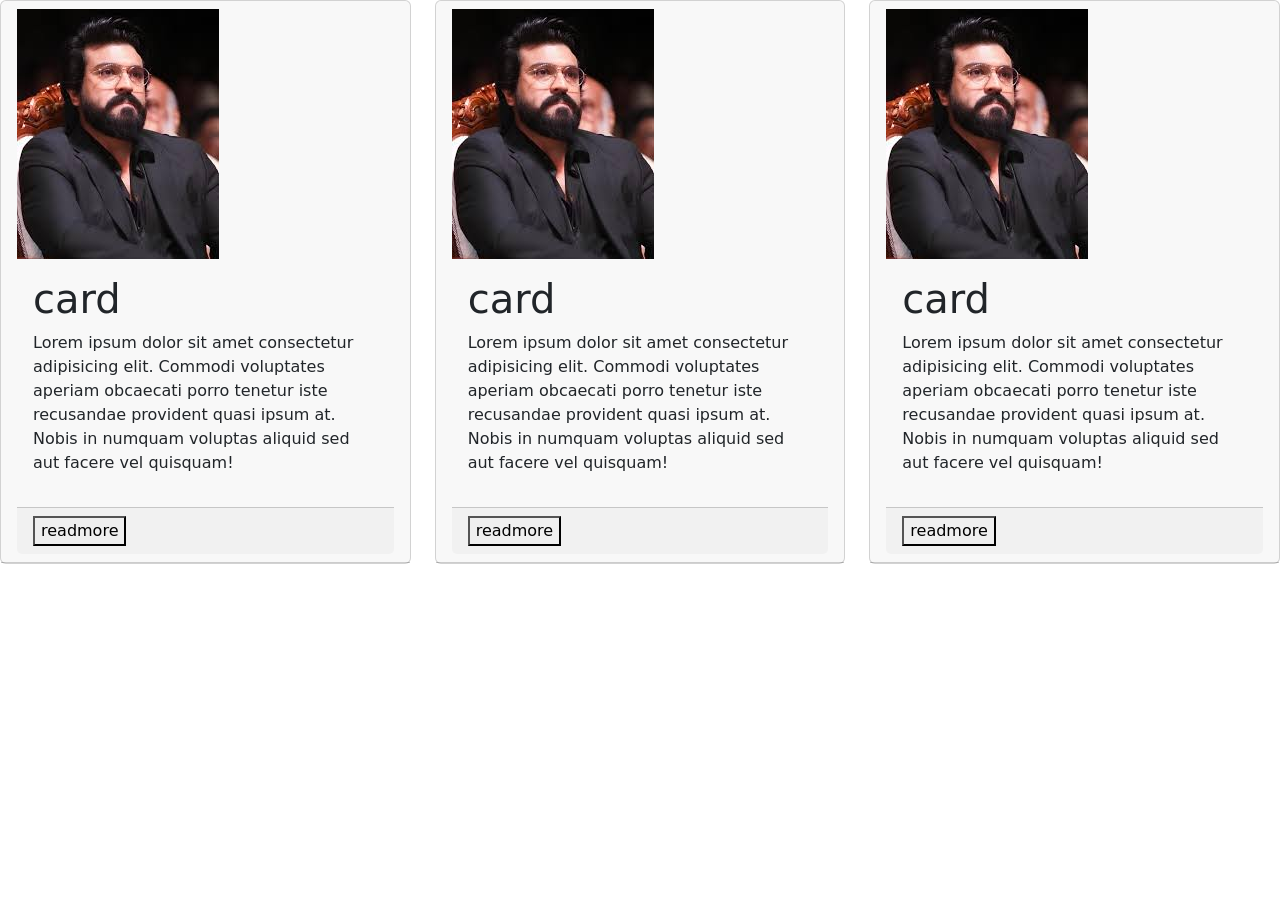
<file: BOOTSTRAP/index.html>
<!DOCTYPE html>
<html lang="en">
<head>
    <meta charset="UTF-8">
    <meta name="viewport" content="width=device-width, initial-scale=1.0">
    <title>Document</title>
    <link href="https://cdn.jsdelivr.net/npm/bootstrap@5.3.8/dist/css/bootstrap.min.css" rel="stylesheet" integrity="sha384-sRIl4kxILFvY47J16cr9ZwB07vP4J8+LH7qKQnuqkuIAvNWLzeN8tE5YBujZqJLB" crossorigin="anonymous">
</head>
<body>
    <div class="row">
        <div class="col-12 col-md-6 col-lg-4">
            <div class="card">
                <div class="card-header">
                    <img src="./ramcharan.png" alt="" class="img-fluid">
                    <div class="card-body">
                        <h1>card</h1>
                        <p>
                            Lorem ipsum dolor sit amet consectetur adipisicing elit. Commodi voluptates aperiam obcaecati porro tenetur iste recusandae provident quasi ipsum at. Nobis in numquam voluptas aliquid sed aut facere vel quisquam!
                        </p>
                    </div>
                    <div class="card-footer">
                        <button>readmore</button>
                    </div>
                </div>
            </div>
        </div>
        <div class="col-12 col-md-6 col-lg-4">
            <div class="card">
                <div class="card-header">
                    <img src="./ramcharan.png" alt="" class="img-fluid">
                    <div class="card-body">
                        <h1>card</h1>
                        <p>
                            Lorem ipsum dolor sit amet consectetur adipisicing elit. Commodi voluptates aperiam obcaecati porro tenetur iste recusandae provident quasi ipsum at. Nobis in numquam voluptas aliquid sed aut facere vel quisquam!
                        </p>
                    </div>
                    <div class="card-footer">
                        <button>readmore</button>
                    </div>
                </div>
            </div>
        </div>
        <div class="col-12 col-md-6 col-lg-4">
            <div class="card">
                <div class="card-header">
                    <img src="./ramcharan.png" alt="" class="img-fluid">
                    <div class="card-body">
                        <h1>card</h1>
                        <p>
                            Lorem ipsum dolor sit amet consectetur adipisicing elit. Commodi voluptates aperiam obcaecati porro tenetur iste recusandae provident quasi ipsum at. Nobis in numquam voluptas aliquid sed aut facere vel quisquam!
                        </p>
                    </div>
                    <div class="card-footer">
                        <button>readmore</button>
                    </div>
                </div>
            </div>
        </div>
    </div>
    
<script src="https://cdn.jsdelivr.net/npm/bootstrap@5.3.8/dist/js/bootstrap.bundle.min.js" integrity="sha384-FKyoEForCGlyvwx9Hj09JcYn3nv7wiPVlz7YYwJrWVcXK/BmnVDxM+D2scQbITxI" crossorigin="anonymous"></script>    
</body>
</html>
</file>
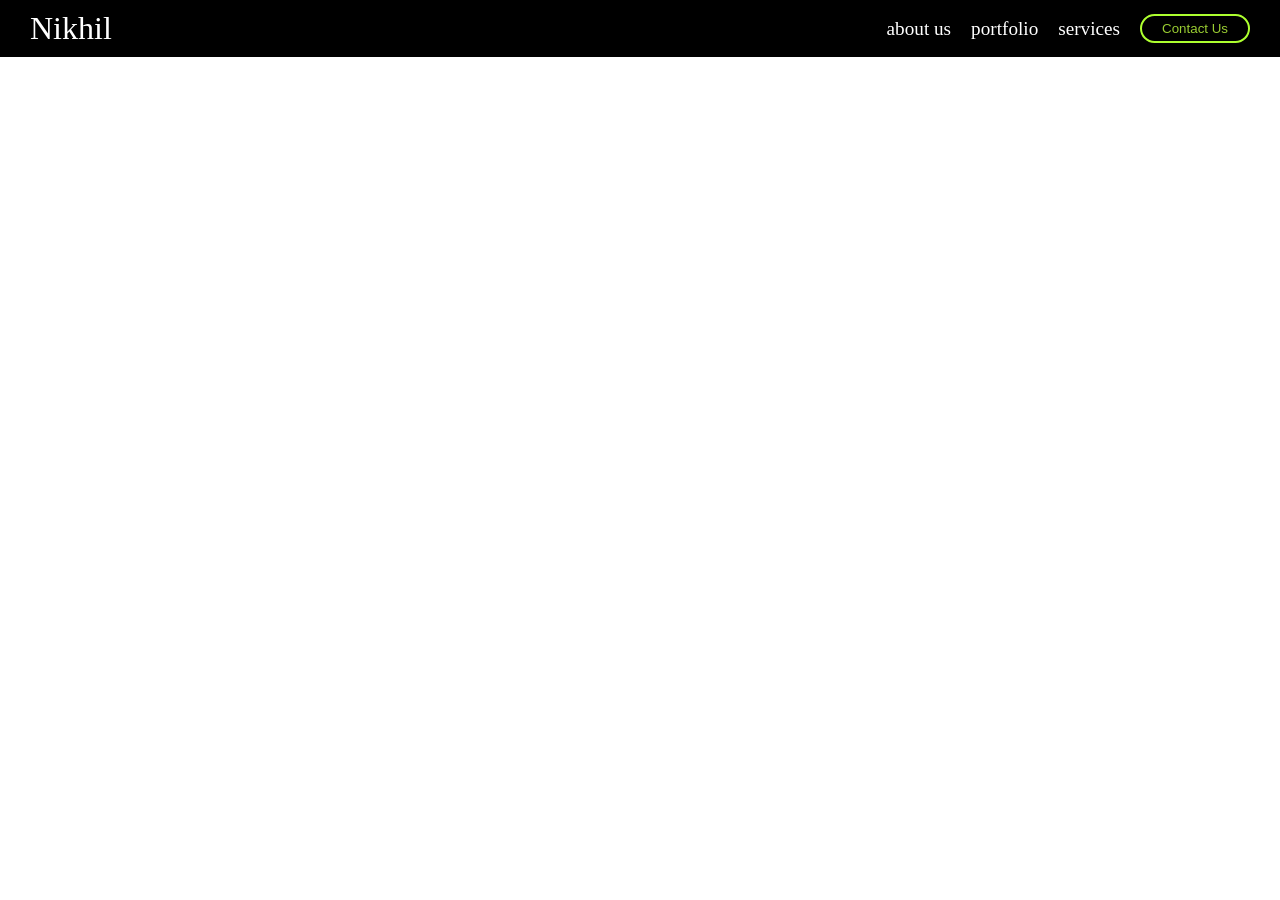
<file: CSS/index.html>
<!DOCTYPE html>
<html lang="en">
<head>
    <meta charset="UTF-8">
    <meta name="viewport" content="width=device-width, initial-scale=1.0">
    <title>Document</title>
    <link rel="stylesheet" href="./style.css">
</head>
<body style="margin: 0px;">
    <nav>
        <div class="brand">Nikhil</div>
        <o1 class="links">
            <li>about us</li>
            <li>portfolio</li>
            <li>services</li>
            <li>
                <button class="btn">Contact Us</button>

            </li>
        </o1>
        <div class="menuIcon">
            <i class="fa-solid fa-bars"></i>
        </div>
    </nav>
    
</body>
</html>
</file>
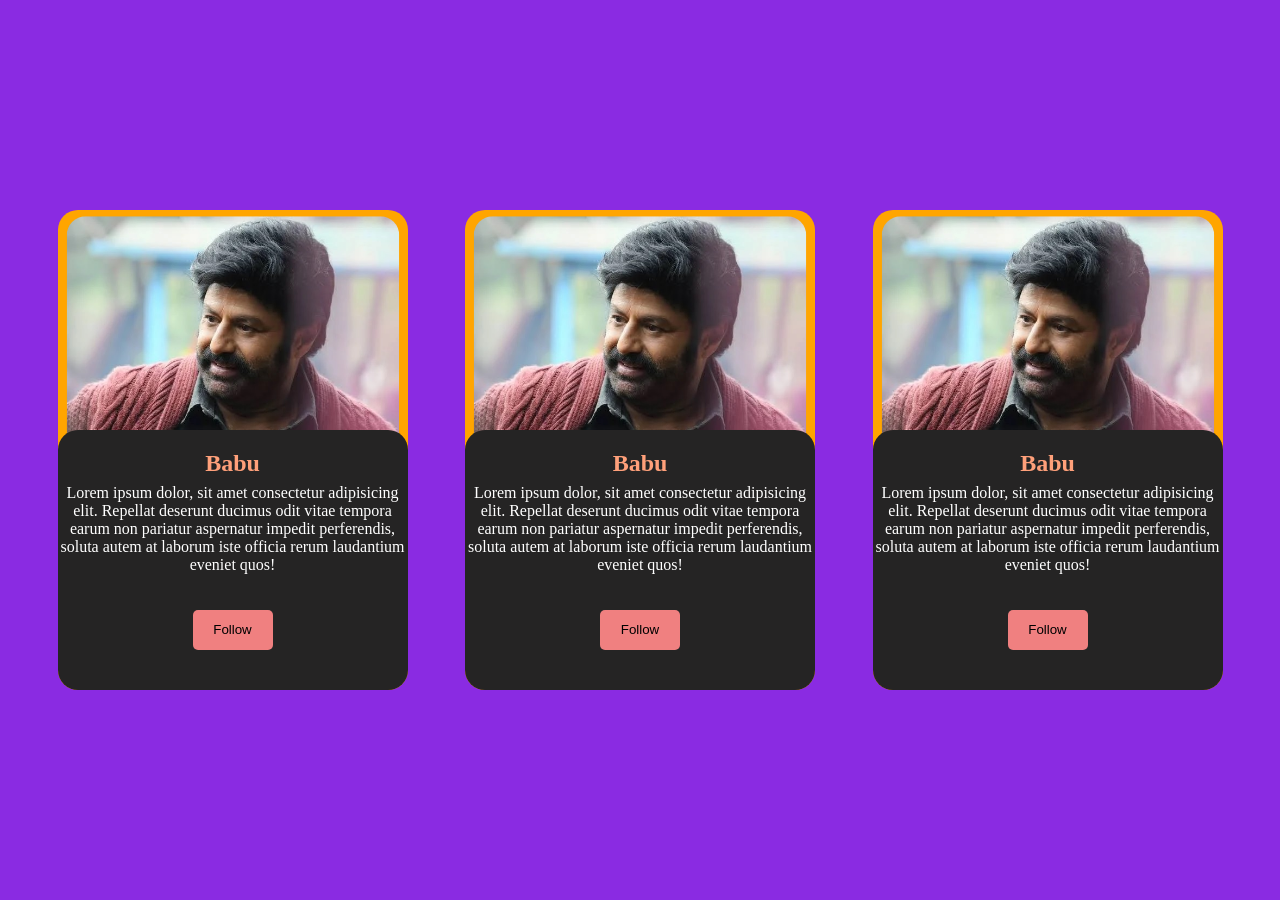
<file: TASK/index.html>
<!DOCTYPE html>
<html lang="en">
<head>
    <meta charset="UTF-8">
    <meta name="viewport" content="width=device-width, initial-scale=1.0">
    <title>Document</title>
    <link rel="stylesheet" href="./style.css">
</head>
<body style="margin: 0px;">
    <div class="bgcolour">

        <div class="card1">
            <img src="./balayya.jpg" alt="" class="babuimg">
            <div class="texts">
            <h2>Babu</h2>
            <p>Lorem ipsum dolor, sit amet consectetur adipisicing elit. Repellat deserunt ducimus odit vitae tempora earum non pariatur aspernatur impedit perferendis, soluta autem at laborum iste officia rerum laudantium eveniet quos!</p>
            <button class="bt1">Follow</button>
            </div>
        </div>  


        <div class="card1">
            <img src="./balayya.jpg" alt="" class="babuimg">
            <div class="texts">
            <h2>Babu</h2>
            <p>Lorem ipsum dolor, sit amet consectetur adipisicing elit. Repellat deserunt ducimus odit vitae tempora earum non pariatur aspernatur impedit perferendis, soluta autem at laborum iste officia rerum laudantium eveniet quos!</p>
            <button class="bt1">Follow</button>
            </div>
        </div>  



        <div class="card1">
            <img src="./balayya.jpg" alt="" class="babuimg">
            <div class="texts">
            <h2>Babu</h2>
            <p>Lorem ipsum dolor, sit amet consectetur adipisicing elit. Repellat deserunt ducimus odit vitae tempora earum non pariatur aspernatur impedit perferendis, soluta autem at laborum iste officia rerum laudantium eveniet quos!</p>
            <button class="bt1">Follow</button>
            </div>
        </div>  


    </div>
</body>
</html>
</file>
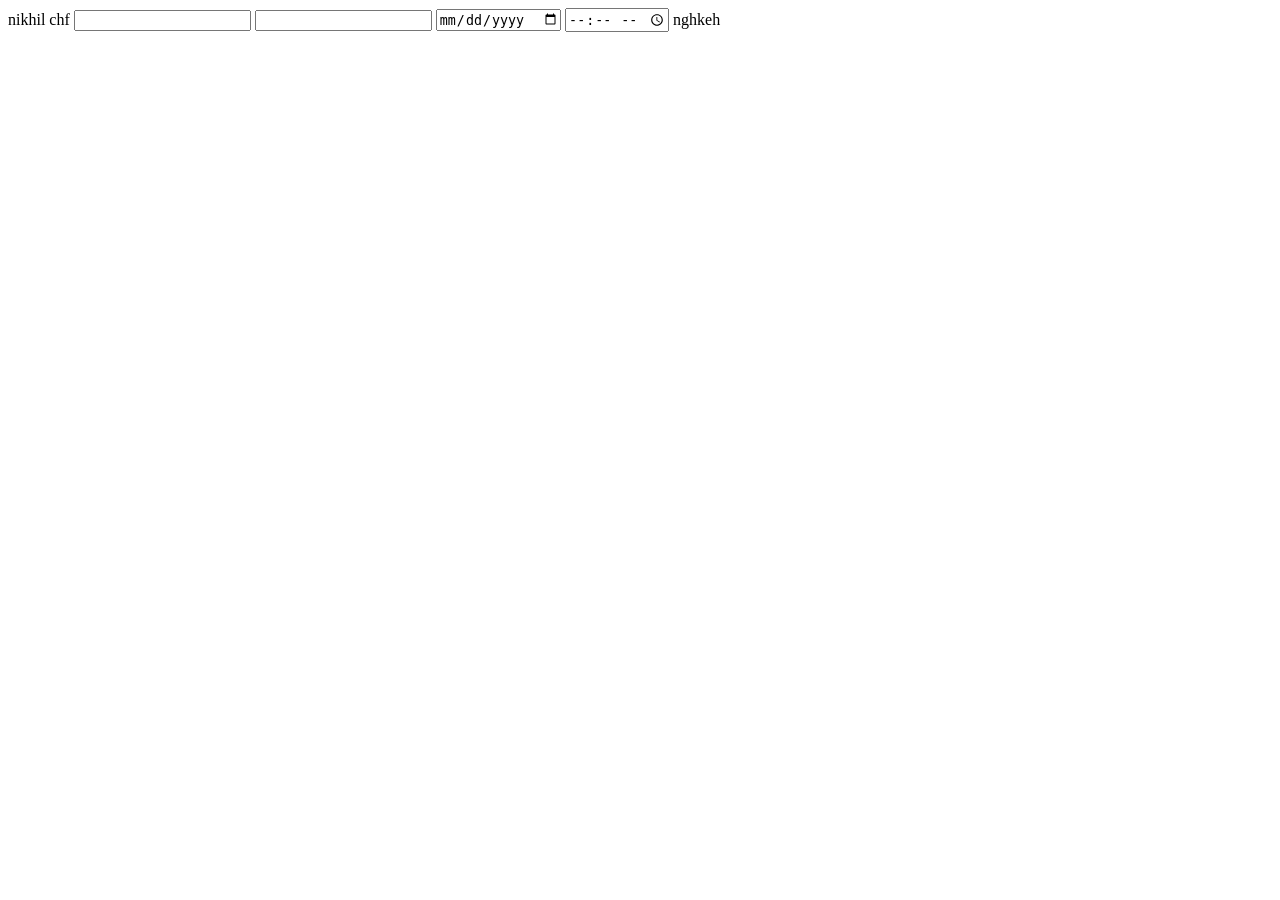
<file: form.html>
<!DOCTYPE html>
<html lang="en">
<head>
    <meta charset="UTF-8">
    <meta name="viewport" content="width=device-width, initial-scale=1.0">
    <title>Document</title>
</head>
<body>
    <form>
        <h>nikhil</h>
        chf
        <input type="text">
        <input type="number">
        <input type="date">
        <input type="time">
        nghkeh
    </form>
</body>
</html>
</file>
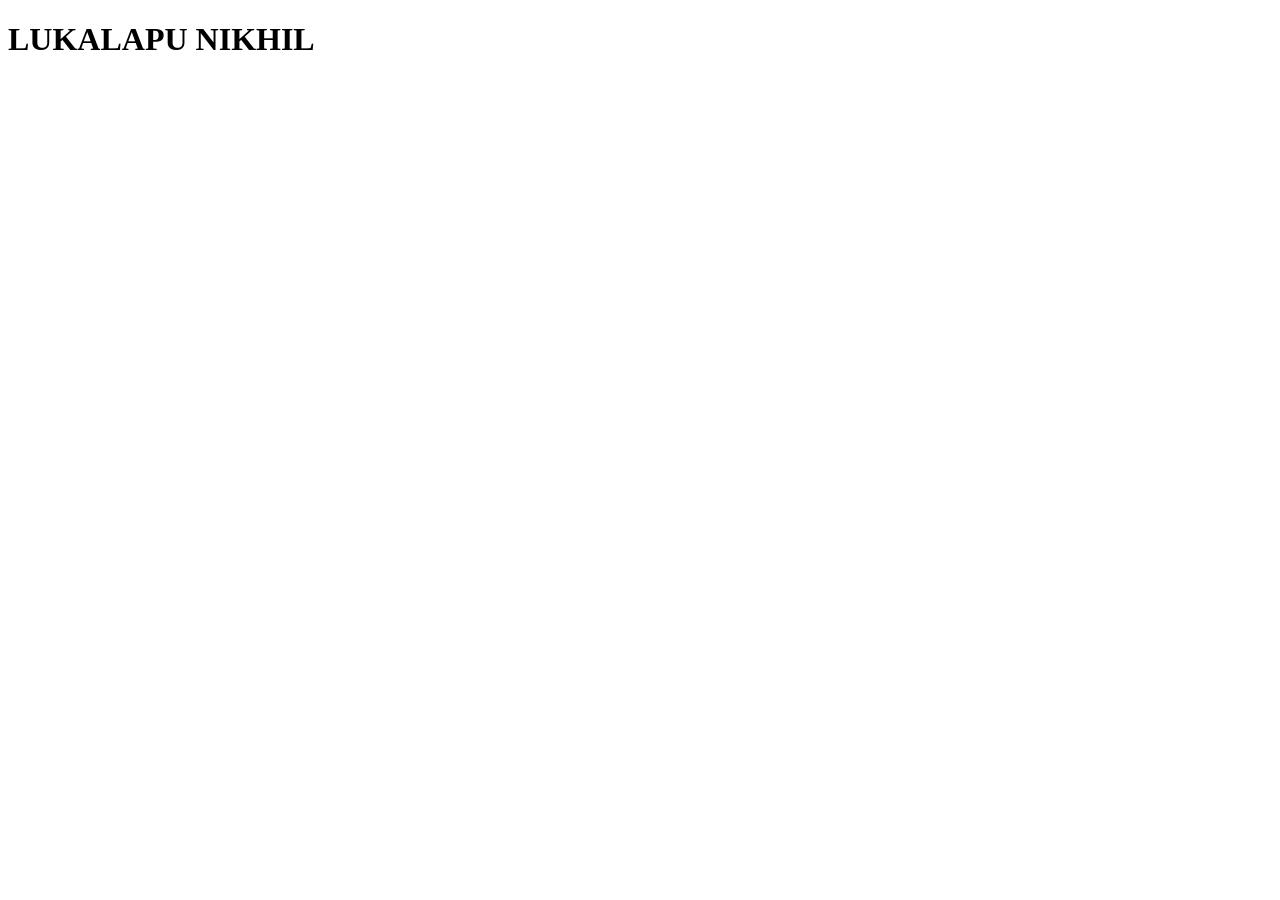
<file: HTML/content.html>
<!DOCTYPE html>
<html lang="en">
<head>
    <meta charset="UTF-8">
    <meta name="viewport" content="width=device-width, initial-scale=1.0">
    <title>NAME</title>
</head>
<body>
    <h1>
        LUKALAPU NIKHIL
    </h1>
</body>
</html>
</file>
<file: CSS/style.css>
nav{
    background-color: black;
    color: white;
    display: flex;
    justify-content: space-between;
    padding: 10px 30px;
    align-items: center;
}

.brand{
    font-size: 2rem;
}

.links{
    list-style-type: none;
    display: flex;
    gap: 20px;
    font-size: 1.2rem;
    align-items: center;

}

.btn{
    border: 2px solid greenyellow;
    border-radius: 20px;
    padding: 5px 20px;
    background-color: transparent;
    color: yellowgreen;
}

.menuIcon{
    display: none;

}
</file>
<file: TASK/style.css>
.bgcolour{
    background-color: blueviolet;
    display: flex;
    justify-content: space-evenly;
    align-items: center;
    height: 100vh;
}
.babuimg{
    width: 100%;
    height: 250px;
    object-fit: cover;
    border-radius: 20px;
    scale: 0.95;
}
.card1{
    width: 350px;
    height: 480px;
    border-radius: 20px;
    background-color: orange;
    position: relative;
    overflow: hidden; 
}
.texts{
    position:absolute;
    color: white;
    background-color:rgb(37, 36, 36);
    border-radius:20px; 
    top: 220px;
    height: 350px;
    text-align: center;
    
}
h2{
    color: lightsalmon;
    margin-bottom: 0px;
}
p{
    margin-top: 7px;
}
.bt1{
    width: 80px;
    height: 40px;
    border-radius: 5px;
    border-color: transparent;
    margin-top: 20px;
    background-color: lightcoral;
    
}
.bt1:hover{
background-color: orange;
}


@media screen {
    
}
</file>
